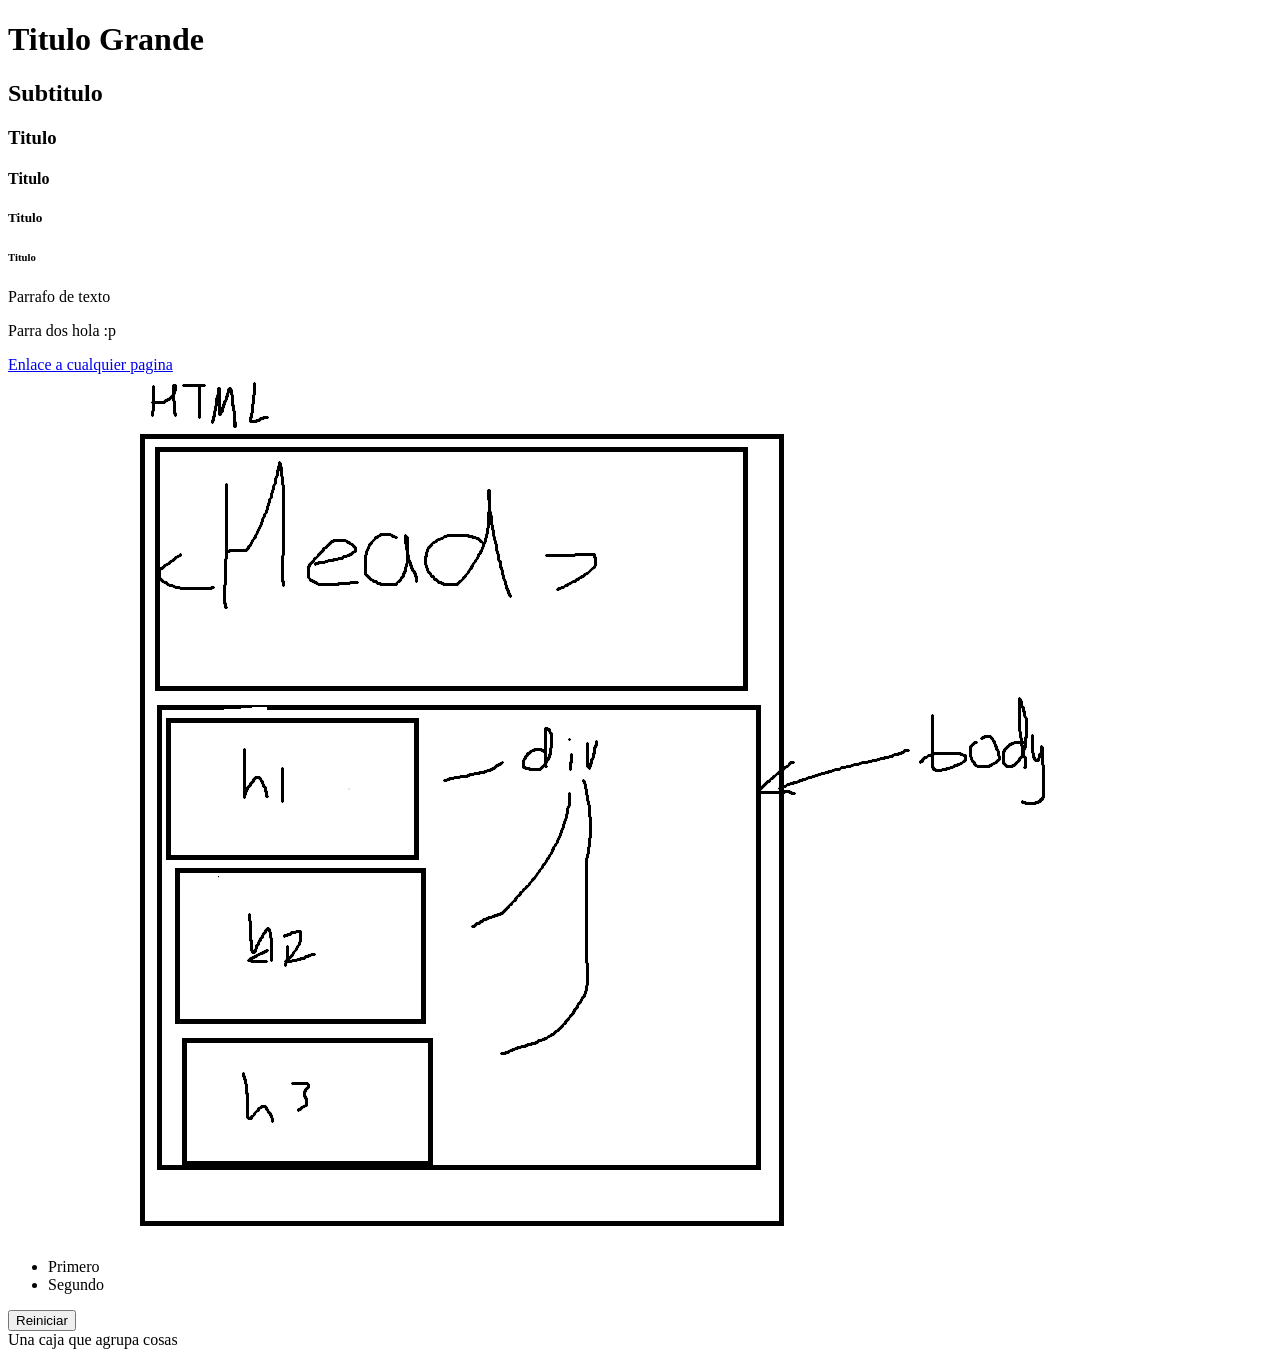
<file: 02-web/s16-html/index.html>
<!DOCTYPE html>
<html lang="es">
<head>
    <meta charset="UTF-8">
    <meta name="viewport" content="width=device-width, initial-scale=1.0">
    <title>Mi primera pagina web</title>
</head>
<body>

    <h1>Titulo Grande</h1>
    <h2>Subtitulo</h2>
    <h3>Titulo</h3>
    <h4>Titulo</h4>
    <h5>Titulo</h5>
    <h6>Titulo</h6>

    <p>Parrafo de texto</p>
    <p>Parra dos hola :p</p>

    <a href="https://youtube.com">Enlace a cualquier pagina</a>
    <img src="foto.png" alt="Descripcion">

    <ul>
        <li>Primero</li>
        <li>Segundo</li>
    </ul>

    <!-- boton reiniciar para quitar todo el mugrero -->

    <button>Reiniciar</button>

    <div>Una caja que agrupa cosas</div>

    <!-- Anidacion -->
    <div class="tablero">
        <div class="casilla"></div>
        <div class="casilla"></div>
        <div class="casilla"></div>
    </div>

</body>
</html>
</file>
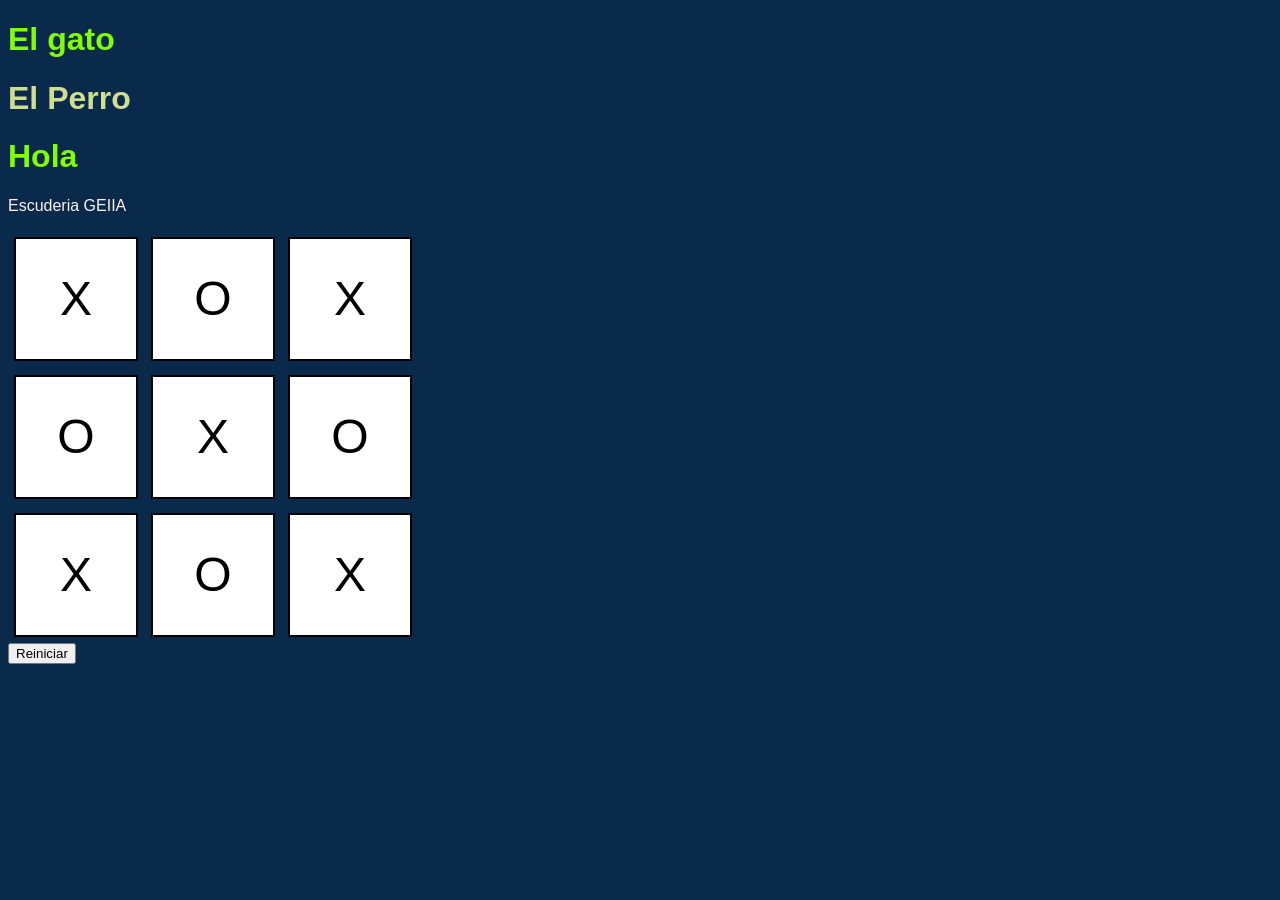
<file: 02-web/s17-css/index.html>
<!DOCTYPE html>
<html lang="en">
<head>
    <meta charset="UTF-8">
    <meta name="viewport" content="width=device-width, initial-scale=1.0">
    <title>Ejercicio 1</title>
    <link rel="stylesheet" href="estilo.css">
</head>
<body>
    <!-- El gato -->

    <h1 class="titulo">El gato</h1>
    <h1>El Perro</h1>
    <h1 class="titulo">Hola</h1>
    <p>Escuderia GEIIA</p>


    <div class="tablero">
        <div class="casilla">X</div>
        <div class="casilla">O</div>
        <div class="casilla">X</div>
        <div class="casilla">O</div>
        <div class="casilla">X</div>
        <div class="casilla">O</div>
        <div class="casilla">X</div>
        <div class="casilla">O</div>
        <div class="casilla">X</div>
    </div>

    <button class="boton">Reiniciar</button>

</body>
</html>
</file>
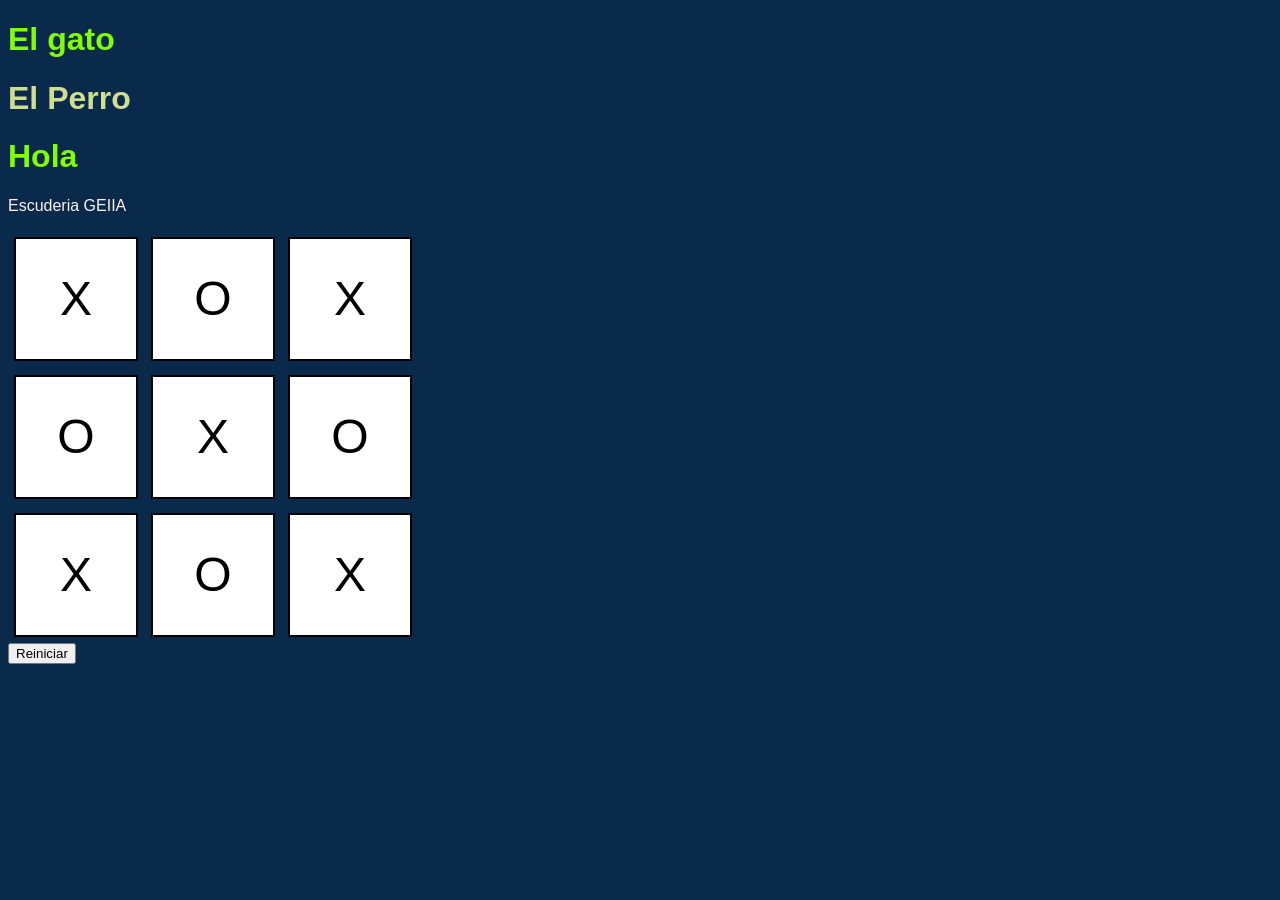
<file: 02-web/s18-js/index.html>
<!DOCTYPE html>
<html lang="en">
<head>
    <meta charset="UTF-8">
    <meta name="viewport" content="width=device-width, initial-scale=1.0">
    <title>Ejercicio 1</title>
    <link rel="stylesheet" href="estilo.css">
</head>
<body>
    <!-- El gato -->

    <h1 class="titulo">El gato</h1>
    <h1>El Perro</h1>
    <h1 class="titulo">Hola</h1>
    <p>Escuderia GEIIA</p>


    <div class="tablero">
        <div class="casilla">X</div>
        <div class="casilla">O</div>
        <div class="casilla">X</div>
        <div class="casilla">O</div>
        <div class="casilla">X</div>
        <div class="casilla">O</div>
        <div class="casilla">X</div>
        <div class="casilla">O</div>
        <div class="casilla">X</div>
    </div>

    <button class="boton">Reiniciar</button>
    <script src="juego.js"></script>

</body>
</html>
</file>
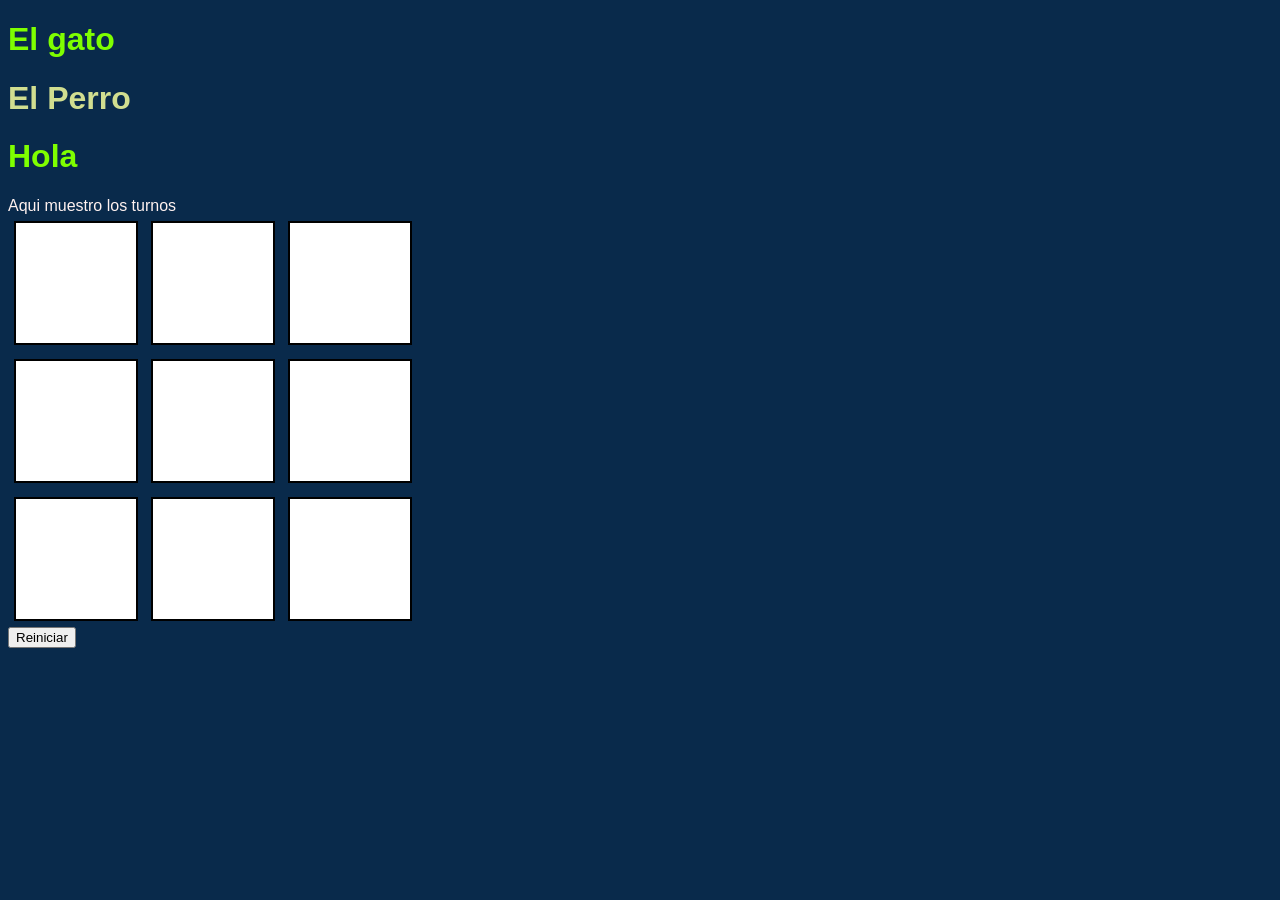
<file: 02-web/s19-js/index.html>
<!DOCTYPE html>
<html lang="en">
<head>
    <meta charset="UTF-8">
    <meta name="viewport" content="width=device-width, initial-scale=1.0">
    <title>Ejercicio 1</title>
    <link rel="stylesheet" href="estilo.css">
</head>
<body>
    <!-- El gato -->

    <h1 class="titulo">El gato</h1>
    <h1>El Perro</h1>
    <h1 class="titulo">Hola</h1>
    <div id="turno">Aqui muestro los turnos</div>


    <div class="tablero">
        <div class="casilla"></div>
        <div class="casilla"></div>
        <div class="casilla"></div>
        <div class="casilla"></div>
        <div class="casilla"></div>
        <div class="casilla"></div>
        <div class="casilla"></div>
        <div class="casilla"></div>
        <div class="casilla"></div>
    </div>

    <button class="reiniciar">Reiniciar</button>
    <script src="juego.js"></script>

</body>
</html>
</file>
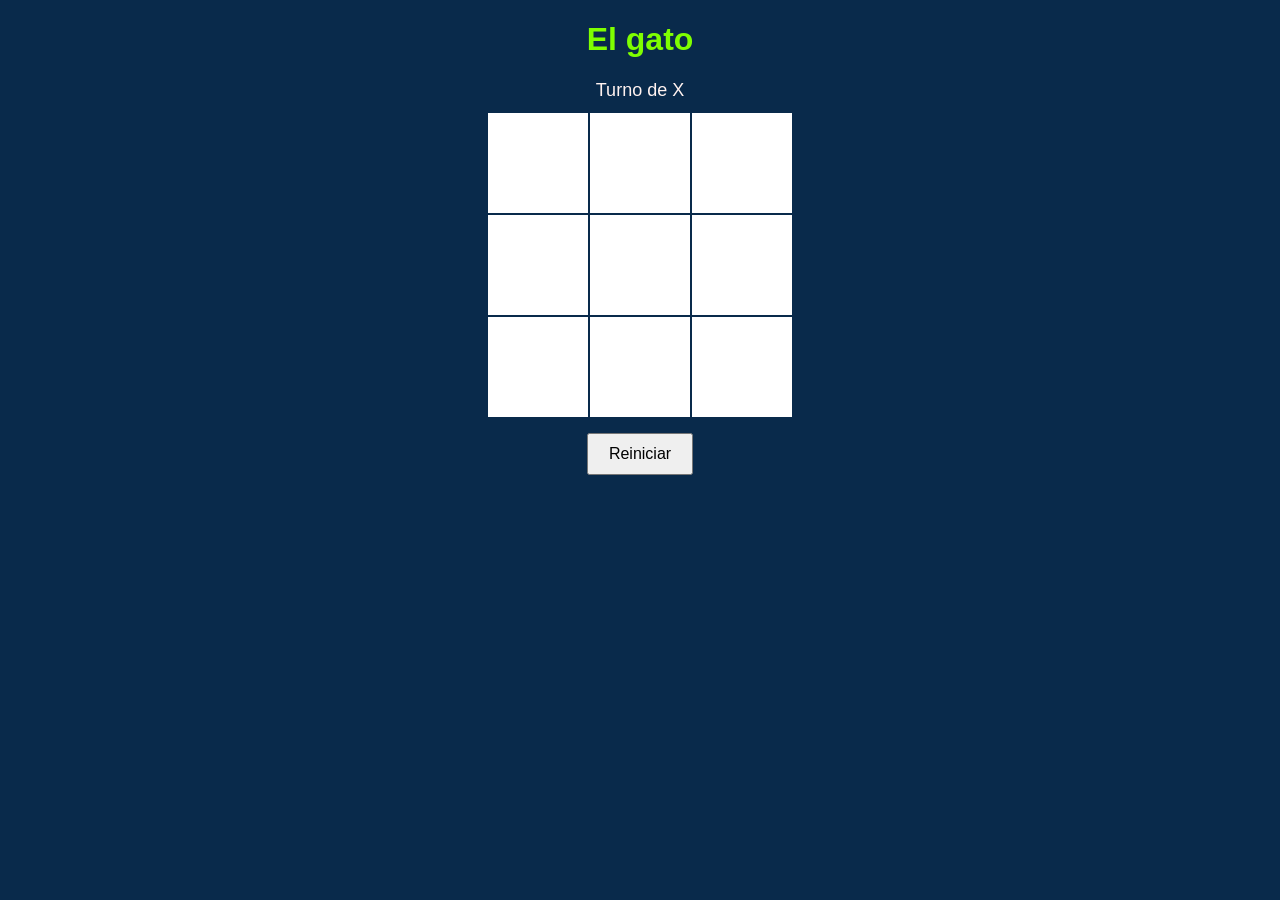
<file: 02-web/s20-js/index.html>
<!DOCTYPE html>
<html lang="es">
<head>
    <meta charset="UTF-8">
    <meta name="viewport" content="width=device-width, initial-scale=1.0">
    <title>El gato · Escudería GEIIA</title>
    <link rel="stylesheet" href="estilo.css">
</head>
<body>

    <!-- El título lleva clase para poder darle estilo aparte -->
    <h1 class="titulo">El gato</h1>

    <!-- id porque es UNO solo. JavaScript lo busca con #turno -->
    <div id="turno">Turno de X</div>

    <!-- El contenedor lleva el grid. Las nueve casillas lo obedecen -->
    <div class="tablero">
        <div class="casilla"></div>
        <div class="casilla"></div>
        <div class="casilla"></div>
        <div class="casilla"></div>
        <div class="casilla"></div>
        <div class="casilla"></div>
        <div class="casilla"></div>
        <div class="casilla"></div>
        <div class="casilla"></div>
    </div>

    <button class="reiniciar">Reiniciar</button>

    <!-- El script va AL FINAL del body.
         Si va arriba, JavaScript busca las casillas antes de que
         existan y agarra null. Es el error número uno del DOM. -->
    <script src="juego.js"></script>
    <script src="practica.js"></script>

</body>
</html>
</file>
<file: 02-web/s17-css/estilo.css>
/*Distintos tipos de selectores en CSS */

/* Selector 1, etiqueta completa, si utilizamos esta
etiqueta se reutiliza en las futuras etiquetas */
body {
    font-family: sans-serif;
    background: rgb(9, 42, 75);
    color: rgb(255, 242, 240);
}

h1 {
    color: rgb(209, 222, 144);
}


/* Selector 2, nosotros elegimos especificamente a que etiquetas 
se le pone usando class */

.titulo {
    color: chartreuse;
}

.casilla {
    width: 100px;
    padding: 10px;
    border: 2px solid black;
    margin: 6px;
}

/* GRID Y FLEX */

/* GRID acomoda en dos dimensiones, filas y columnas, como el tablero */

.tablero {
    display: grid; 
    grid-template-columns: repeat(3, 135px);
    gap: 2px;
    justify-content: left ;
}

/* FLEX acomoda en linea como las O y X s dentro de su casilla */

.casilla {
    background: white;
    height: 100px;
    font-size: 48px;
    color: black;

    display: flex;
    align-items: center;
    justify-content: center;
}


/* Selector 3, Utilizando id, casi nunca se usa lol */

#marcador {

}

.boton {

}

/*dos reglas pelean lol 
div { background: blue;}
.casilla { background: red;} */

/* Ejercicio Creen su tablero de 3x3 con diferentes medidas
a las mias, agregar un boton de reiniciar, que aun no funcione
y modificarlo para que no se vea como se ve normalmente.
Utilziar sus colores, su tipografia, que las casillas se ajusten 
a la escala de la pantalla */
</file>
<file: 02-web/s18-js/estilo.css>
/*Distintos tipos de selectores en CSS */

/* Selector 1, etiqueta completa, si utilizamos esta
etiqueta se reutiliza en las futuras etiquetas */
body {
    font-family: sans-serif;
    background: rgb(9, 42, 75);
    color: rgb(255, 242, 240);
}

h1 {
    color: rgb(209, 222, 144);
}


/* Selector 2, nosotros elegimos especificamente a que etiquetas 
se le pone usando class */

.titulo {
    color: chartreuse;
}

.casilla {
    width: 100px;
    padding: 10px;
    border: 2px solid black;
    margin: 6px;
}

/* GRID Y FLEX */

/* GRID acomoda en dos dimensiones, filas y columnas, como el tablero */

.tablero {
    display: grid; 
    grid-template-columns: repeat(3, 135px);
    gap: 2px;
    justify-content: left ;
}

/* FLEX acomoda en linea como las O y X s dentro de su casilla */

.casilla {
    background: white;
    height: 100px;
    font-size: 48px;
    color: black;

    display: flex;
    align-items: center;
    justify-content: center;
}


/* Selector 3, Utilizando id, casi nunca se usa lol */

#marcador {

}

.boton {

}

/*dos reglas pelean lol 
div { background: blue;}
.casilla { background: red;} */

/* Ejercicio Creen su tablero de 3x3 con diferentes medidas
a las mias, agregar un boton de reiniciar, que aun no funcione
y modificarlo para que no se vea como se ve normalmente.
Utilziar sus colores, su tipografia, que las casillas se ajusten 
a la escala de la pantalla */
</file>
<file: 02-web/s19-js/estilo.css>
/*Distintos tipos de selectores en CSS */

/* Selector 1, etiqueta completa, si utilizamos esta
etiqueta se reutiliza en las futuras etiquetas */
body {
    font-family: sans-serif;
    background: rgb(9, 42, 75);
    color: rgb(255, 242, 240);
}

h1 {
    color: rgb(209, 222, 144);
}


/* Selector 2, nosotros elegimos especificamente a que etiquetas 
se le pone usando class */

.titulo {
    color: chartreuse;
}

.casilla {
    width: 100px;
    padding: 10px;
    border: 2px solid black;
    margin: 6px;
}

/* GRID Y FLEX */

/* GRID acomoda en dos dimensiones, filas y columnas, como el tablero */

.tablero {
    display: grid; 
    grid-template-columns: repeat(3, 135px);
    gap: 2px;
    justify-content: left ;
}

/* FLEX acomoda en linea como las O y X s dentro de su casilla */

.casilla {
    background: white;
    height: 100px;
    font-size: 48px;
    color: black;

    display: flex;
    align-items: center;
    justify-content: center;
}


/* Selector 3, Utilizando id, casi nunca se usa lol */

#marcador {

}

.reiniciar {

}

/*dos reglas pelean lol 
div { background: blue;}
.casilla { background: red;} */

/* Ejercicio Creen su tablero de 3x3 con diferentes medidas
a las mias, agregar un boton de reiniciar, que aun no funcione
y modificarlo para que no se vea como se ve normalmente.
Utilziar sus colores, su tipografia, que las casillas se ajusten 
a la escala de la pantalla */
</file>
<file: 02-web/s20-js/estilo.css>
/* =====================================================================
   El gato · Escudería GEIIA
   ===================================================================== */

body {
    font-family: sans-serif;
    background: rgb(9, 42, 75);
    color: rgb(255, 242, 240);
    text-align: center;
}

h1 { color: rgb(209, 222, 144); }

.titulo { color: chartreuse; }

/* GRID acomoda en DOS dimensiones. Va en el CONTENEDOR, no en los hijos. */
.tablero {
    display: grid;
    grid-template-columns: repeat(3, 100px);
    gap: 2px;
    justify-content: center;
}

/* FLEX acomoda en UNA. Centra la X dentro de su casilla. */
.casilla {
    background: white;
    color: black;
    width: 100px;
    height: 100px;
    font-size: 48px;

    display: flex;
    align-items: center;
    justify-content: center;
    cursor: pointer;
}

.casilla:hover { background: rgb(230, 238, 245); }

/* Sin espacio entre las dos clases:
   "casilla que ADEMÁS tiene la clase ocupada" */
.casilla.ocupada {
    cursor: not-allowed;
    opacity: 0.85;
}

.reiniciar {
    margin-top: 16px;
    padding: 10px 20px;
    font-size: 16px;
    cursor: pointer;
}

#turno {
    margin: 12px 0;
    font-size: 18px;
}

/* --- SESIÓN 20 --- */
#marcador {
    margin-top: 16px;
    color: rgb(180, 195, 215);
    font-size: 14px;
}
</file>
